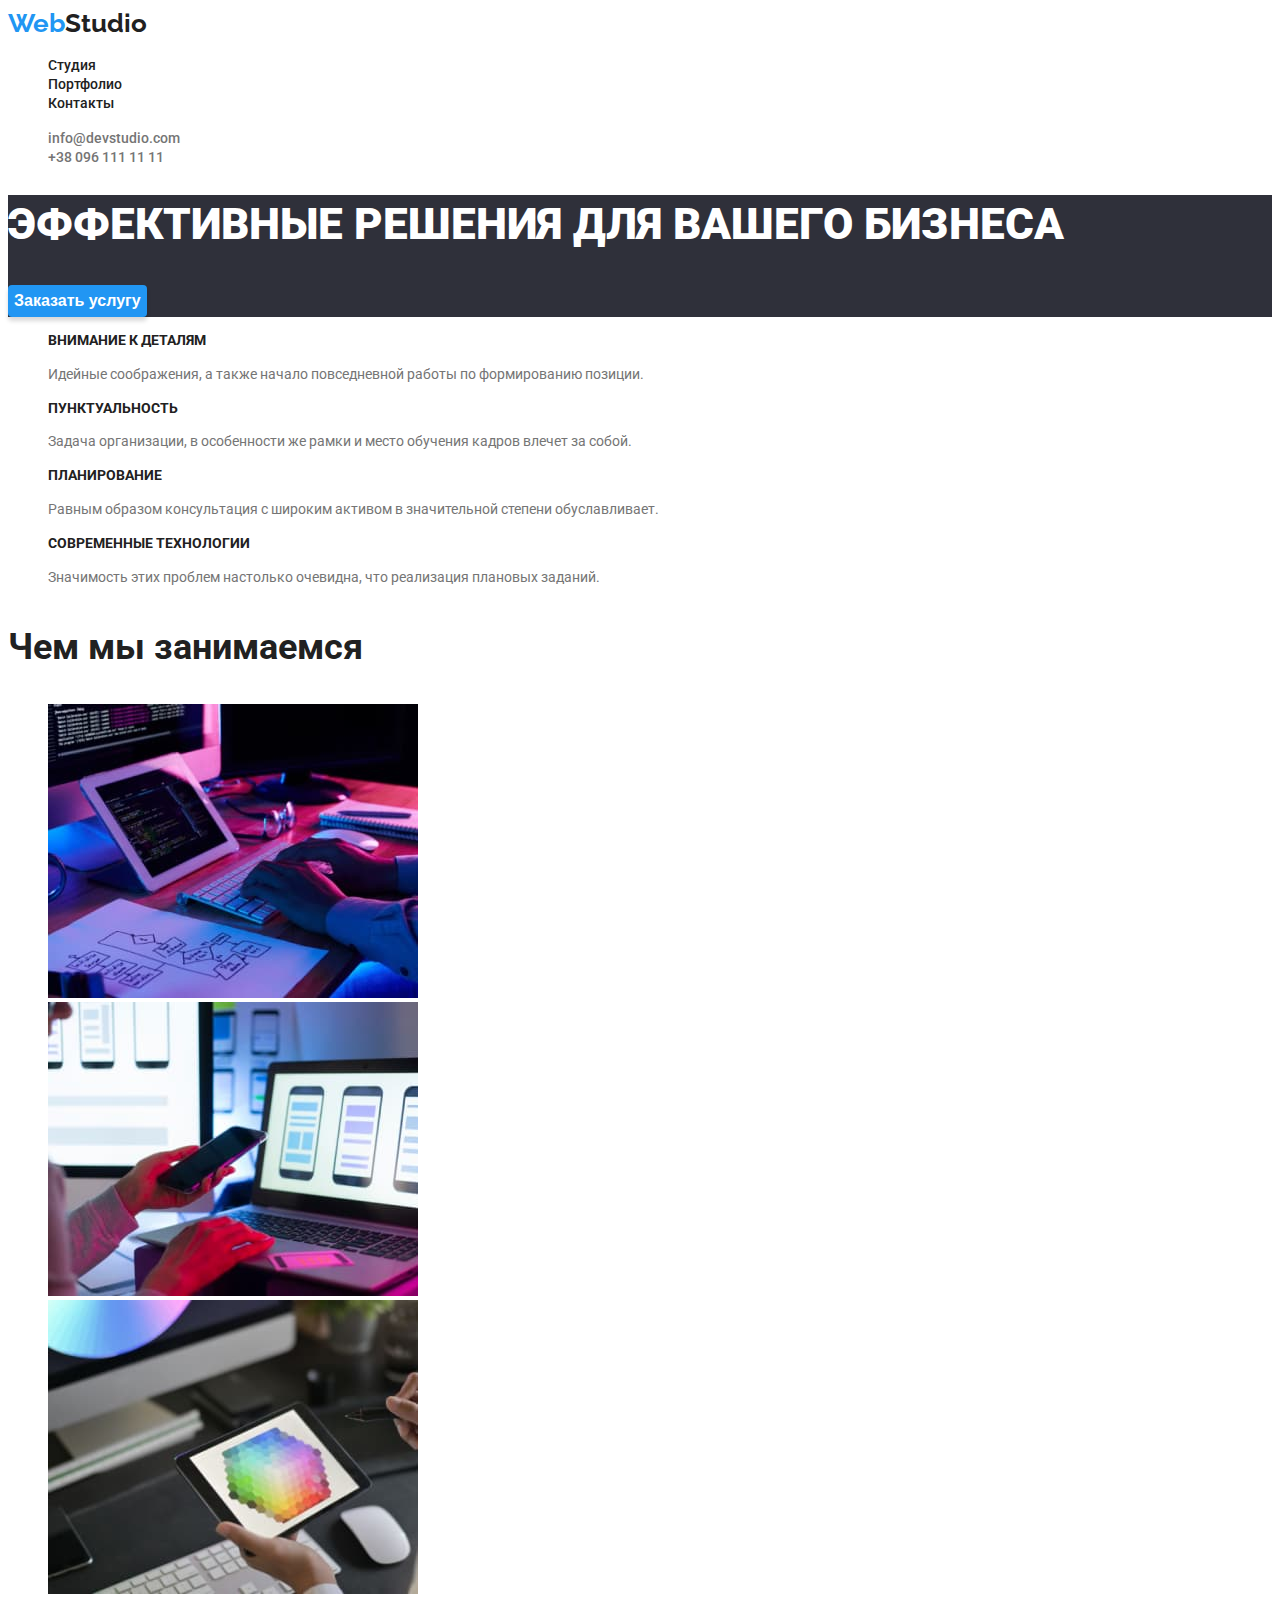
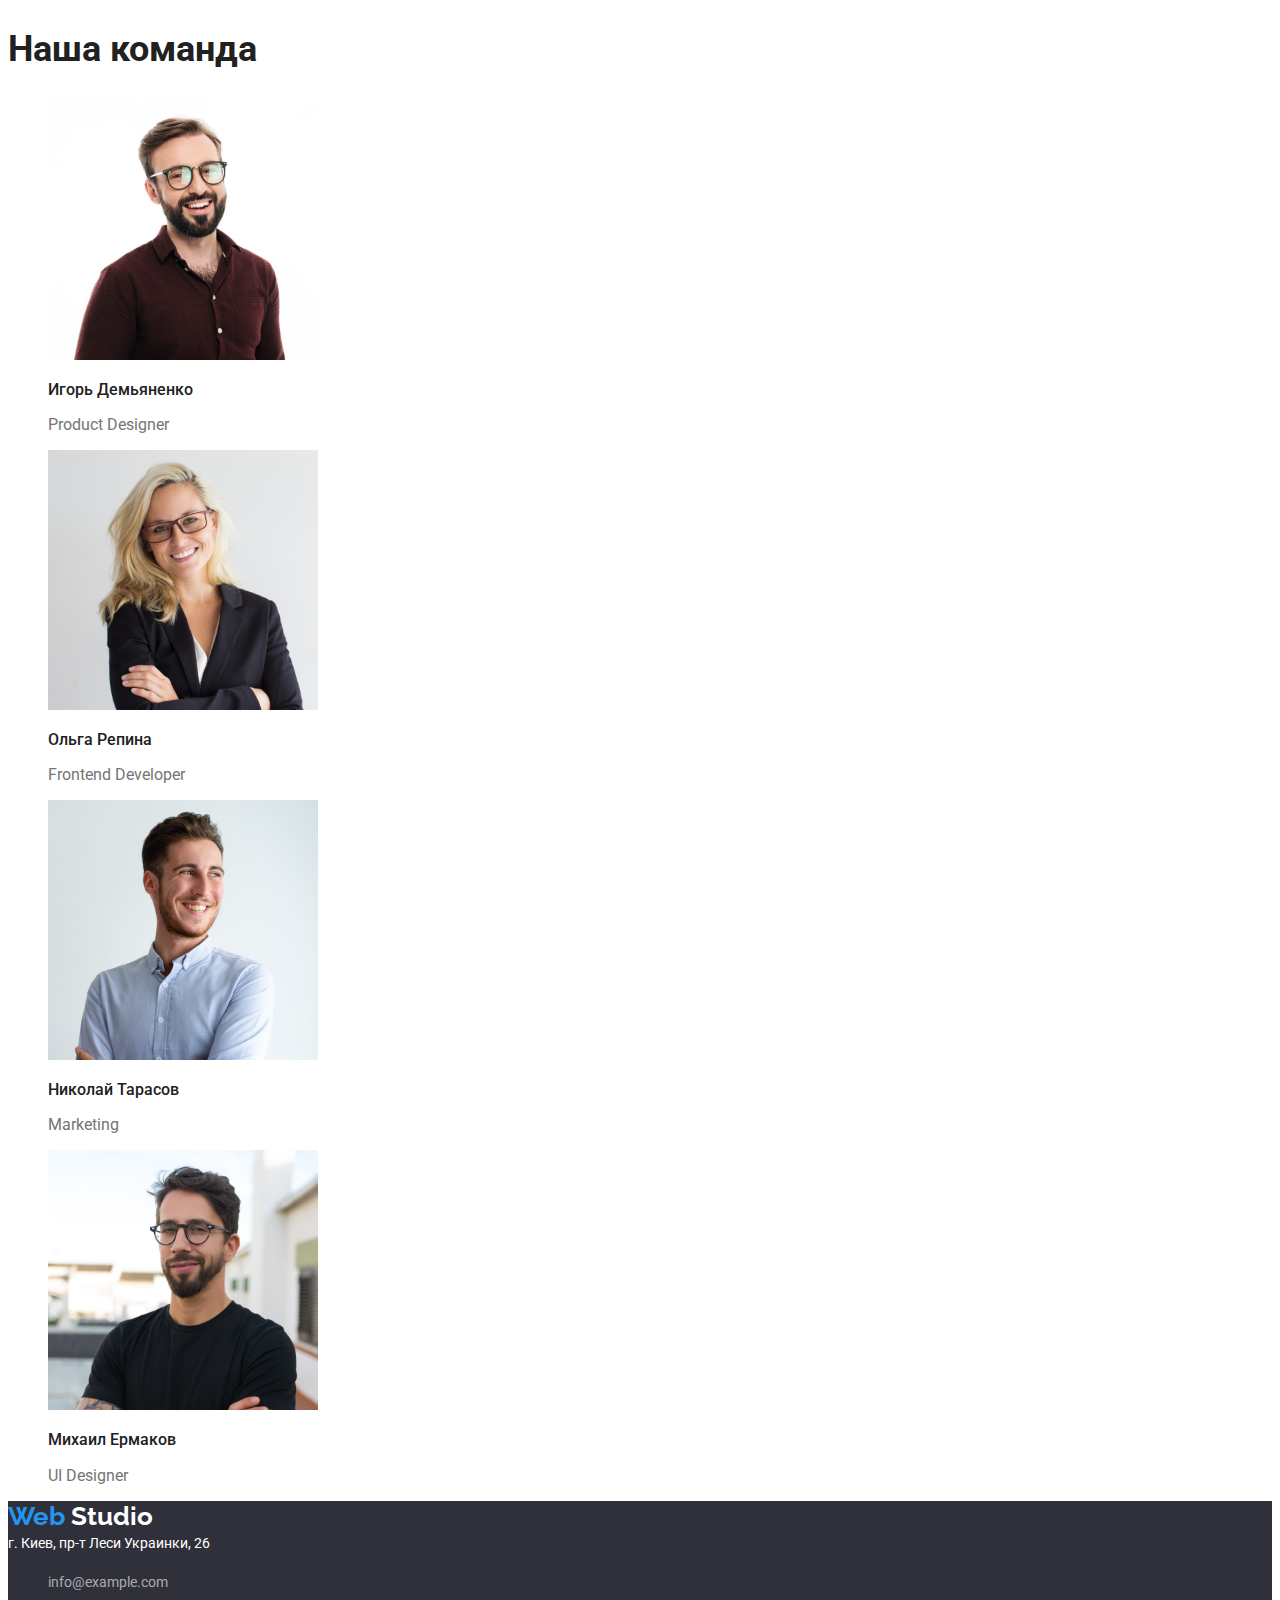
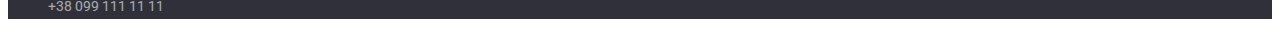
<file: index.html>
<!DOCTYPE html>
<html lang="ru">
<head>
    <meta charset="UTF-8">
    <meta http-equiv="X-UA-Compatible" content="IE=edge">
    <meta name="viewport" content="width=device-width, initial-scale=1.0">
    <title>Document</title>
    <link rel="preconnect" href="https://fonts.googleapis.com">
<link rel="preconnect" href="https://fonts.gstatic.com" crossorigin>
<link href="https://fonts.googleapis.com/css2?family=Raleway:wght@700&family=Roboto:wght@400;500;700;900&display=swap" rel="stylesheet">
<link rel="stylesheet" href="./css/style.css">
</head>
<body>
    <header>
        <nav>
            <a href="./index.html" class="logo"><span class="logoweb">Web</span>Studio</a>
                <ul >
                    <li><a href="./index.html " class="navigation">Студия</a></li>
                    <li><a href="./portfolio.html" class="navigation">Портфолио</a></li>
                    <li><a href=" " class="navigation">Контакты</a></li>
                </ul>
        </nav>
        <ul>
            <li><a href="mailto:info@devstudio.com" class="contacts">info@devstudio.com</a></li>
            <li><a href="tel:+380961111111" class="contacts">+38 096 111 11 11</a></li>
        </ul>

    </header>
    <!-- main -->
    <main>
        <!-- герой -->
        <section class="hero">
                <h1 class="main-title">Эффективные решения для вашего бизнеса</h1>
                <button type="button" class ="btn"> Заказать услугу</button>
        </section>
<section>
      <!-- скрытый заголовок -->
     <h2 class="second-title" hidden>Наши примущества</h2>
     <ul>
         <li><h3 class="title-list">Внимание к деталям</h3>
             <p class="item">Идейные соображения, а также начало повседневной работы по формированию позиции.</p>
         </li>
         <li><h3 class="title-list">Пунктуальность</h3>
             <p class="item">Задача организации, в особенности же рамки и место обучения кадров влечет за собой.</p>
         </li>
         <li><h3 class="title-list">Планирование</h3>
             <p class="item">Равным образом консультация с широким активом в значительной степени обуславливает.</p>
         </li>
         <li><h3 class="title-list">Современные технологии</h3>
             <p class="item">Значимость этих проблем настолько очевидна, что реализация плановых заданий.</p>
         </li>
     </ul>
 </section>
    <h3 class="about-title">Чем мы занимаемся</h3>
        <ul>
            <li><img src="./images/computer.jpg" alt="computer" width="370"></li>
            <li><img src="./images/phone.jpg" alt="phone" width="370"></li>
            <li><img src="./images/tablet.jpg" alt="tablet" width="370"></li>
        </ul>
        <section>
            <!-- Наша команда -->
            <h2 class="about-title">Наша команда</h2>
                <ul>
                    <li><a href=""><img src="./images/demianenko.jpg" alt="demianenko" width="270" height="260">
                        <h3 class="person">Игорь Демьяненко</h3>
                            <p class="proffesion">Product Designer</p></a>
                                        </li>
                    <li><a href=""><img src="./images/repina.jpg" alt="repina" width="270">
                        <h3 class="person">Ольга Репина</h3>
                            <p class="proffesion">Frontend Developer</p></a>
                    
                    </li>
                    <li><a href=""><img src="./images/tarasov.jpg" alt="tarasov" width="270">
                        <h3 class="person">Николай Тарасов</h3>
                            <p class="proffesion">Marketing</p></a>
                        
                    </li>
                    <li><a href=""><img src="./images/yermakov.jpg" alt="yermakov" width="270" >
                        <h3 class="person">Михаил Ермаков</h3>
                            <p class="proffesion">UI Designer</p></a>
                    
                </li>
            </ul>  
        </section>
    </main>
    <footer class="footer">
            <a href="./index.html" class="logofooter"><span class="logoweb">Web</span> Studio</a>
            <address class="address">г. Киев, пр-т Леси Украинки, 26</address>
            <ul>
                <li><a href="mailto:info@example.com" class="contacts-footer">info@example.com</a></li>
                <li><a href="tel:+380991111111" class="contacts-footer">+38 099 111 11 11</a></li>
            </ul>
    </footer>
</body>
</html>
</file>
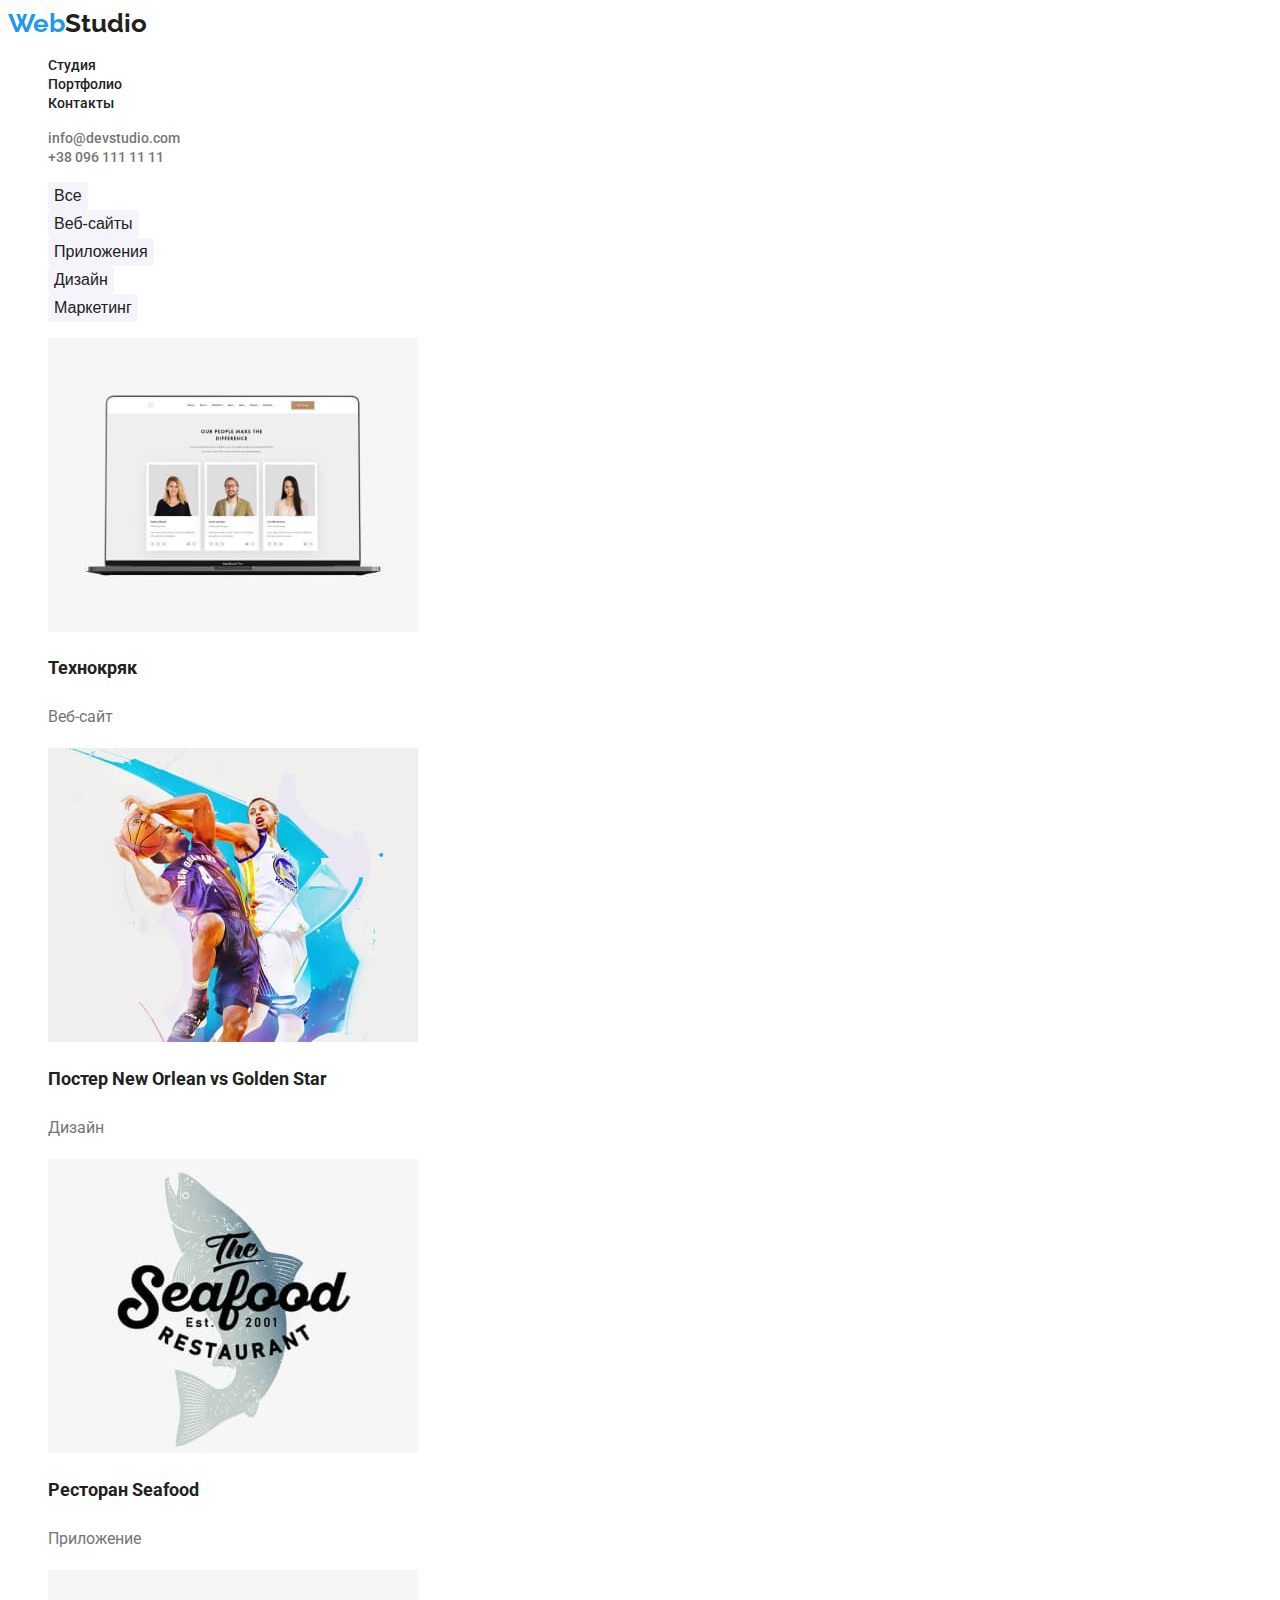
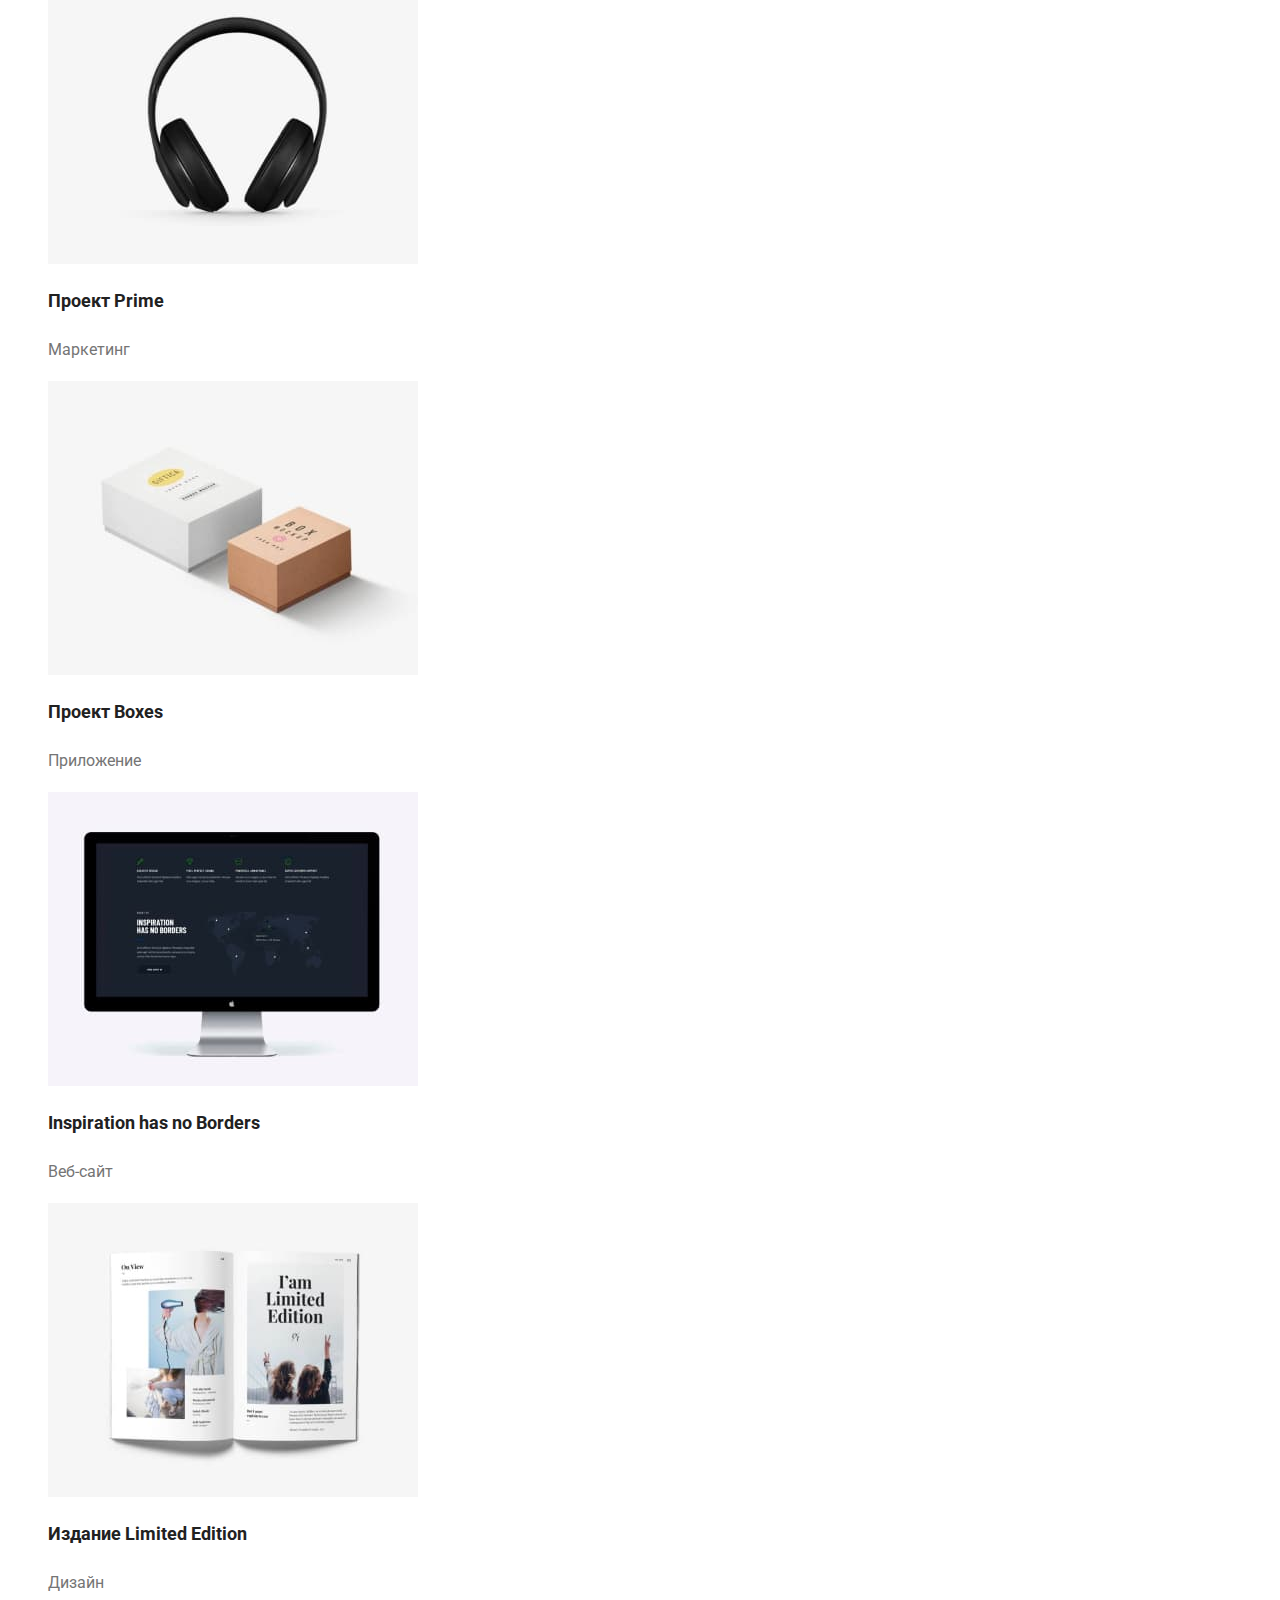
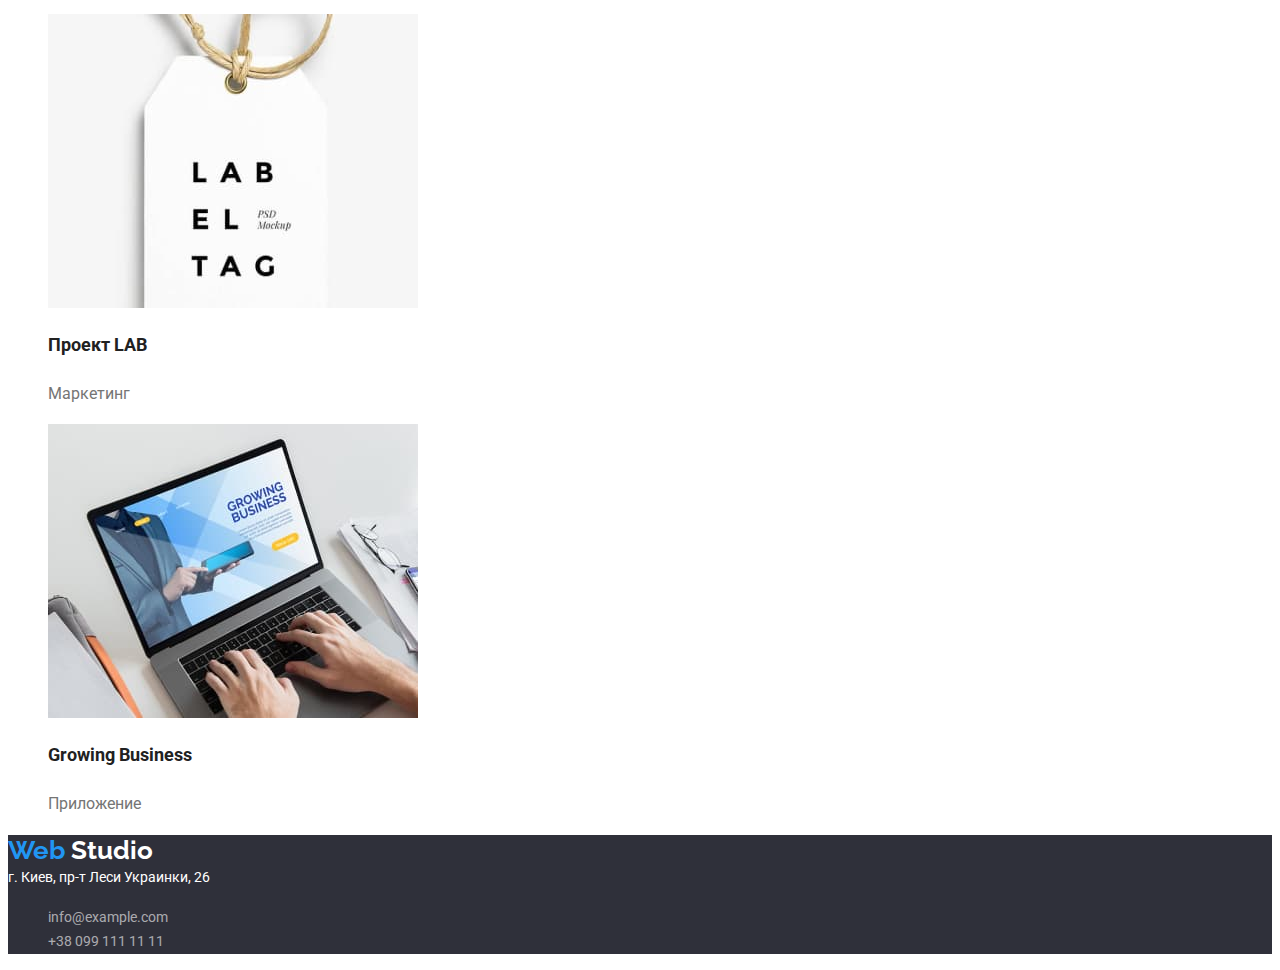
<file: portfolio.html>
<!DOCTYPE html>
<html lang="ru">
<head>
    <meta charset="UTF-8">
    <meta http-equiv="X-UA-Compatible" content="IE=edge">
    <meta name="viewport" content="width=device-width, initial-scale=1.0">
    <title>Document</title>
    <link rel="preconnect" href="https://fonts.googleapis.com">
    <link rel="preconnect" href="https://fonts.gstatic.com" crossorigin>
    <link href="https://fonts.googleapis.com/css2?family=Raleway:wght@700&family=Roboto:wght@400;500;700;900&display=swap" rel="stylesheet">
    <link rel="stylesheet" href="./css/style.css">
</head>
<body>
   <header>
    <nav>
        <a href="./index.html" class="logo"><span class="logoweb">Web</span>Studio</a>
            <ul >
                <li><a href="./index.html " class="navigation">Студия</a></li>
                <li><a href="./portfolio.html" class="navigation">Портфолио</a></li>
                <li><a href=" " class="navigation">Контакты</a></li>
            </ul>
    </nav>
    <ul>
        <li><a href="mailto:info@devstudio.com" class="contacts">info@devstudio.com</a></li>
        <li><a href="tel:+380961111111" class="contacts">+38 096 111 11 11</a></li>
    </ul>


   </header> 
    <main>
        <section>
            <h1 class="title-button" hidden>Кнопки</h1>
            <ul>
                <li><button type="button" class="button">Все</button></li>
                <li><button type="button" class="button">Веб-сайты</button></li>
                <li><button type="button" class="button">Приложения</button></li>
                <li><button type="button" class="button">Дизайн</button></li>
                <li><button type="button" class="button">Маркетинг</button></li>
            </ul>
        </section>
        <section>
            <ul>
                <li><a href="">
                    <img src="./images/texnocrack.jpg" alt="Технокряк" width="370">
                        <h2 class="list-title">Технокряк</h2>
                         <p class="list-text">Веб-сайт</p></a>
                    
                </li>
                <li><a href="">
                    <img src="./images/neworlean.jpg" alt="Постер New Orlean vs Golden Star" width="370">
                        <h2 class="list-title">Постер New Orlean vs Golden Star</h2>
                        <p class="list-text">Дизайн</p></a>
                  </li>
                <li><a href="">
                    <img src="./images/seafood.jpg" alt="Ресторан Seafood" width="370">
                        <h2 class="list-title">Ресторан Seafood</h2>
                         <p class="list-text">Приложение</p></a>
                                    </li>
                <li><a href="">
                    <img src="./images/prime.jpg" alt="Проект Prime" width="370">
                        <h2 class="list-title">Проект Prime </h2>
                        <p class="list-text">Маркетинг</p></a>
                                    </li>
                <li><a href="">
                    <img src="./images/boxes.jpg" alt="Проект Boxes" width="370">
                        <h2 class="list-title">Проект Boxes </h2>
                        <p class="list-text">Приложение</p></a>
                    
                </li>
                <li><a href="">
                    <img src="./images/inspiration.jpg" alt="Inspiration has no Borders" width="370">
                        <h2 class="list-title">Inspiration has no Borders</h2>
                        <p class="list-text">Веб-сайт</p></a>
                    
                </li>
                <li><a href="">
                    <img src="./images/limited.jpg" alt="Издание Limited Edition" width="370">
                        <h2 class="list-title"> Издание Limited Edition</h2>
                         <p class="list-text">Дизайн</p></a>
                    
                </li>
                <li><a href="">
                    <img src="./images/project-lab.jpg" alt="Проект LAB" width="370">
                        <h2 class="list-title"> Проект LAB </h2> 
                        <p class="list-text">Маркетинг</p></a>
                    
                </li>
                <li><a href="">
                    <img src="./images/growing.jpg" alt="Growing Business" width="370">
                        <h2 class="list-title"> Growing Business </h2>
                         <p class="list-text">Приложение</p></a>
                 </li>
            </ul>
        </section>


    </main>
    <footer class="footer">
        <a href="./index.html" class="logofooter"><span class="logoweb">Web</span> Studio</a>
        <address class="address">г. Киев, пр-т Леси Украинки, 26</address>
        <ul>
            <li><a href="mailto:info@example.com" class="contacts-footer">info@example.com</a></li>
            <li><a href="tel:+380991111111" class="contacts-footer">+38 099 111 11 11</a></li>
        </ul>
</footer>
</body>
</html>
</file>
<file: css/style.css>
:root{
    --maincolor:#757575;
    --secondarycolor:#212121;
    --accentcolor:#2196F3;
    --backgroundcolor:#FFFFFF;
    --footercolor: rgba(255, 255, 255, 0.6);
    --hovercolor:#188CE8;
}
body{font-family:'roboto' ,sans-serif;
    color: var(--maincolor);}
a{
    text-decoration: none;
}

li{
    list-style-type: none;
}
h1,
h2,
h3{
    color: var(--secondarycolor);
}
.logo{
    font-family:'Raleway',sans-serif;
    font-weight: bold;
    font-size: 26px;
    line-height: 119%;
    text-decoration: none;
    color:var(--secondarycolor);
   
}
.logoweb{
    color: var(--accentcolor);
    text-decoration: none;
}
.navigation{
    font-weight: 500;
    font-size: 14px;
    line-height: 114%;
    text-decoration: none;
    color:var(--secondarycolor);
    
}
.navigation:hover,
.navigation:focus{
    color: var(--accentcolor);
}
.contacts{
    font-weight: 500;
    font-size: 14px;
    line-height: 114%;
    color:var(--maincolor)
}
.contacts:hover,
.contacts:focus{
    color:var(--accentcolor);
}
.hero{
    background: #2F303A;
}
.main-title{
    text-transform: uppercase;
    font-weight: 900;
    font-size: 44px;
    line-height: 136%;
    color: var(--backgroundcolor);
}
.second-title{
    color:var(--secondarycolor)
}
.btn{
    font-weight: bold;
    font-size: 16px;
    line-height: 187%;

    color:var(--backgroundcolor);
    background: #2196F3;
    box-shadow: 0px 4px 4px rgba(0, 0, 0, 0.15);
    border-radius: 4px;
    border:none;
    cursor: pointer;
}
.btn:hover,
.btn:focus{
    background:var(--hovercolor);
}
.title-list{
    text-transform: uppercase;
    font-weight: bold;
    font-size: 14px;
    line-height: 114%;
}
.item{
    
    font-size: 14px;
    line-height:171%;

}
.about-title{
    font-weight: bold;
    font-size: 36px;
    line-height: 117%;
}
.person{
    font-weight: 500;
    font-size: 16px;
    line-height: 119%;
}
.proffesion{
    color: var(--maincolor);
    font-size: 16px;
    line-height: 119%;
}
.footer{
   background: #2F303A;
}
.address{
    font-style: inherit;
    font-size: 14px;
    line-height: 171%;

    color:var(--backgroundcolor)
}
.contacts-footer{
    font-size: 14px;
    line-height: 171%;
    
    color: var(--footercolor);
 }
 .logofooter{
    font-family: 'Raleway',sans-serif;
    font-style: normal;
    font-weight: bold;
    font-size: 26px;
    line-height: 119%;

    color: var(--backgroundcolor);
    text-decoration: none;
 }

 .button{
    font-weight: 500;
    font-size: 16px;
    line-height: 162%;

    color:var(--secondarycolor) ;
    background: #F5F4FA;
    border-radius: 4px;
    border: none;

    cursor: pointer;
   
    
 }
 .button:focus,
 .button:hover{
     color: var(--backgroundcolor);
     background-color:var(--accentcolor) ;
 }
 .list-title{
    font-weight: bold;
    font-size: 18px;
    line-height:200%;

 }
 .list-text{
    font-size: 16px;
    line-height: 187%;
    color:var(--maincolor);
 }
</file>
